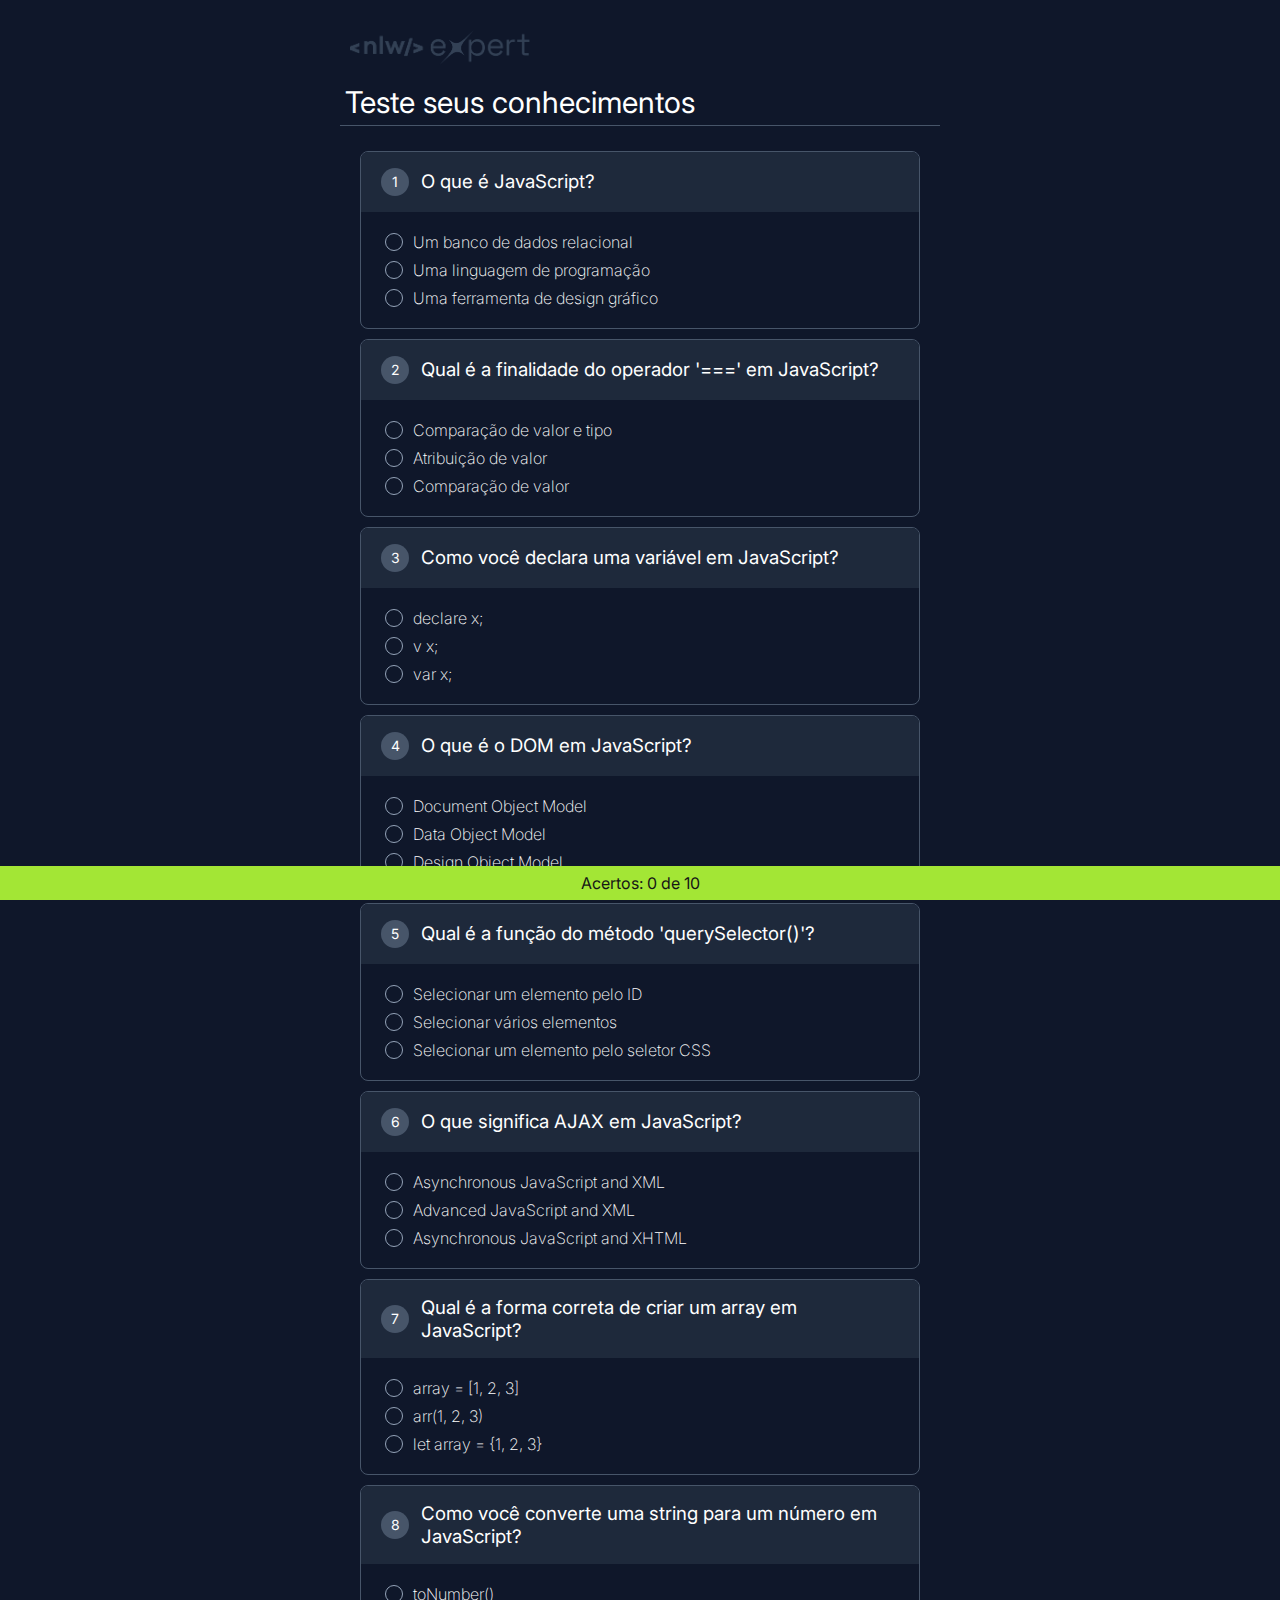
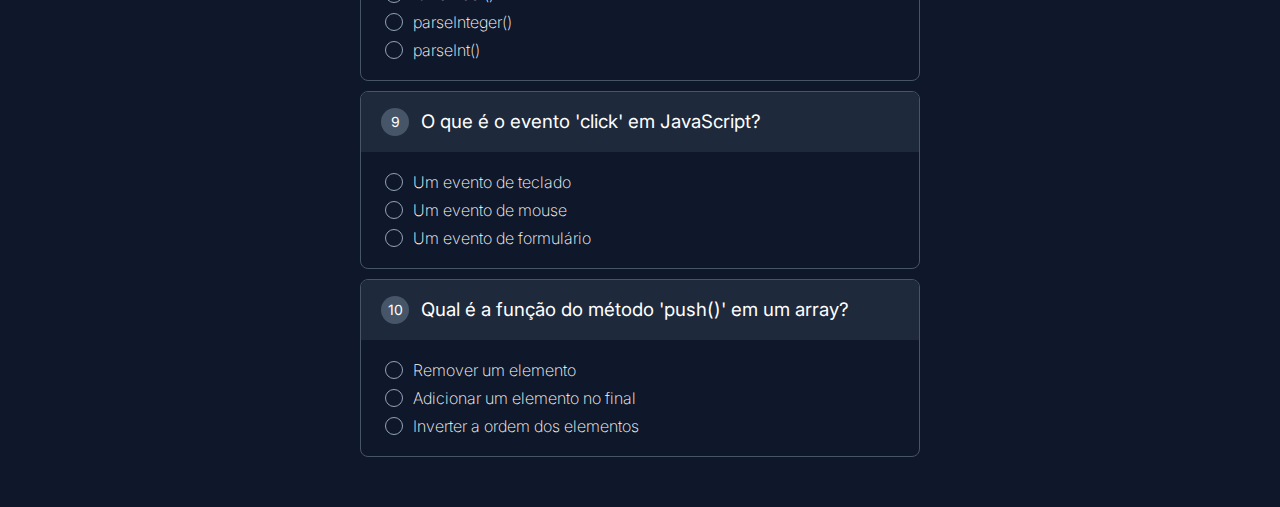
<file: index.html>
<!DOCTYPE html>
<html lang="pt-br">
<head>
    <meta charset="UTF-8">
    <meta name="viewport" content="width=device-width, initial-scale=1.0">
    <title>NLW rocketseat - Quiz</title>
    <link rel="stylesheet" href="style.css">
</head>
<body>
    <header>
        <img src="logo.png" alt="Logo NLW">
        <h1>Teste seus conhecimentos</h1>
    </header>
    <main>       
        <div id="quiz">

        </div>

        <template>
            <div class="quiz-item">
                <h3>Pergunta 01</h3>
                <dl>
                    <dt>
                        <input type="radio" name="item" value="0">
                        <span>Resposta A</span>
                    </dt>
                </dl>
            </div>
        </template>
    </main>
    <footer><p id="resultado">Acertos: 0 de 10</p></footer>       

    <script src="script.js"></script>
</body>
</html>
</file>
<file: style.css>
@charset "UTF-8";

@import url('https://fonts.googleapis.com/css2?family=Inter:wght@100;200;300;500&display=swap');

* {
    margin: 0;
    padding: 0;
    box-sizing: border-box;
    font-family: 'Inter', sans-serif;
    color: white;
}

body {
    background-color: #0f172a;
}

header {
    max-width: 600px;
    margin: 20px auto 5px;
    border-bottom: 1px solid #475569;
}

img {
    padding: 10px;
    width: 200px;
}

h1 {
    padding: 5px;    
    font-weight: 400;
    font-size: 30px;
}

main {
    max-width: 600px;
    margin: 0px auto 30px;
    border-radius: 8px;
    overflow: hidden;
}

#quiz {
    counter-reset: quiz-item; /* inicia o contador */
    padding: 10px;
}

.quiz-item {
    margin: 10px;
    border: 1px solid #475569;
    border-radius: 8px;
    overflow: hidden;
}

.quiz-item h3 {
    background-color: #1e293b;
    padding: 16px 20px;
    font-weight: 400;
    display: flex;
    align-items: center;
    gap: 12px;
}

.quiz-item h3::before {
    counter-increment: quiz-item; /* incrementa a contagem */
    content: counter(quiz-item);  /* mostra o número da contagem antes do h3 */
    font-size: 14px;
    background-color: #475569;
    width: 28px;
    height: 28px;
    border-radius: 50%;
    display: flex;
    align-items: center;
    justify-content: center;
    flex-shrink: 0;
}

.quiz-item dl {
    padding: 20px 24px;
    display: grid;
    gap: 8px;
}

.quiz-item dl dt {
    font-weight: 200;
    letter-spacing: 0px; /* espaço entre as letras */
    display: flex;
    align-items: center;
    gap: 10px;
}

input {
    all: unset; /* desabilita todas as configs do seletor */
    border: 1px solid #94a3b8;
    width: 16px;
    height: 16px;
    border-radius: 50%;
    display: flex; /* alinhar bolinha checked */
    align-items: center;
    justify-content: center;
    flex-shrink: 0;
}

input:checked { /* configuração borda checked */
    border: 1px solid #a3e635;
}

input:checked::before { /* configuração bolinha checked */
    content: "";
    width: 10px;
    height: 10px;
    border-radius: 50%;
    background-color: #a3e635;
}

footer p {
    text-align: center;
    padding: 7px;
    color: #161616;
    background-color: #a3e635;
    position: fixed; /* fixa o footer */
    bottom: 0;       /* mantém o footer em baixo*/
    left: 0;         /* mantém o footer a esquerda*/
    width: 100%;
}
</file>
